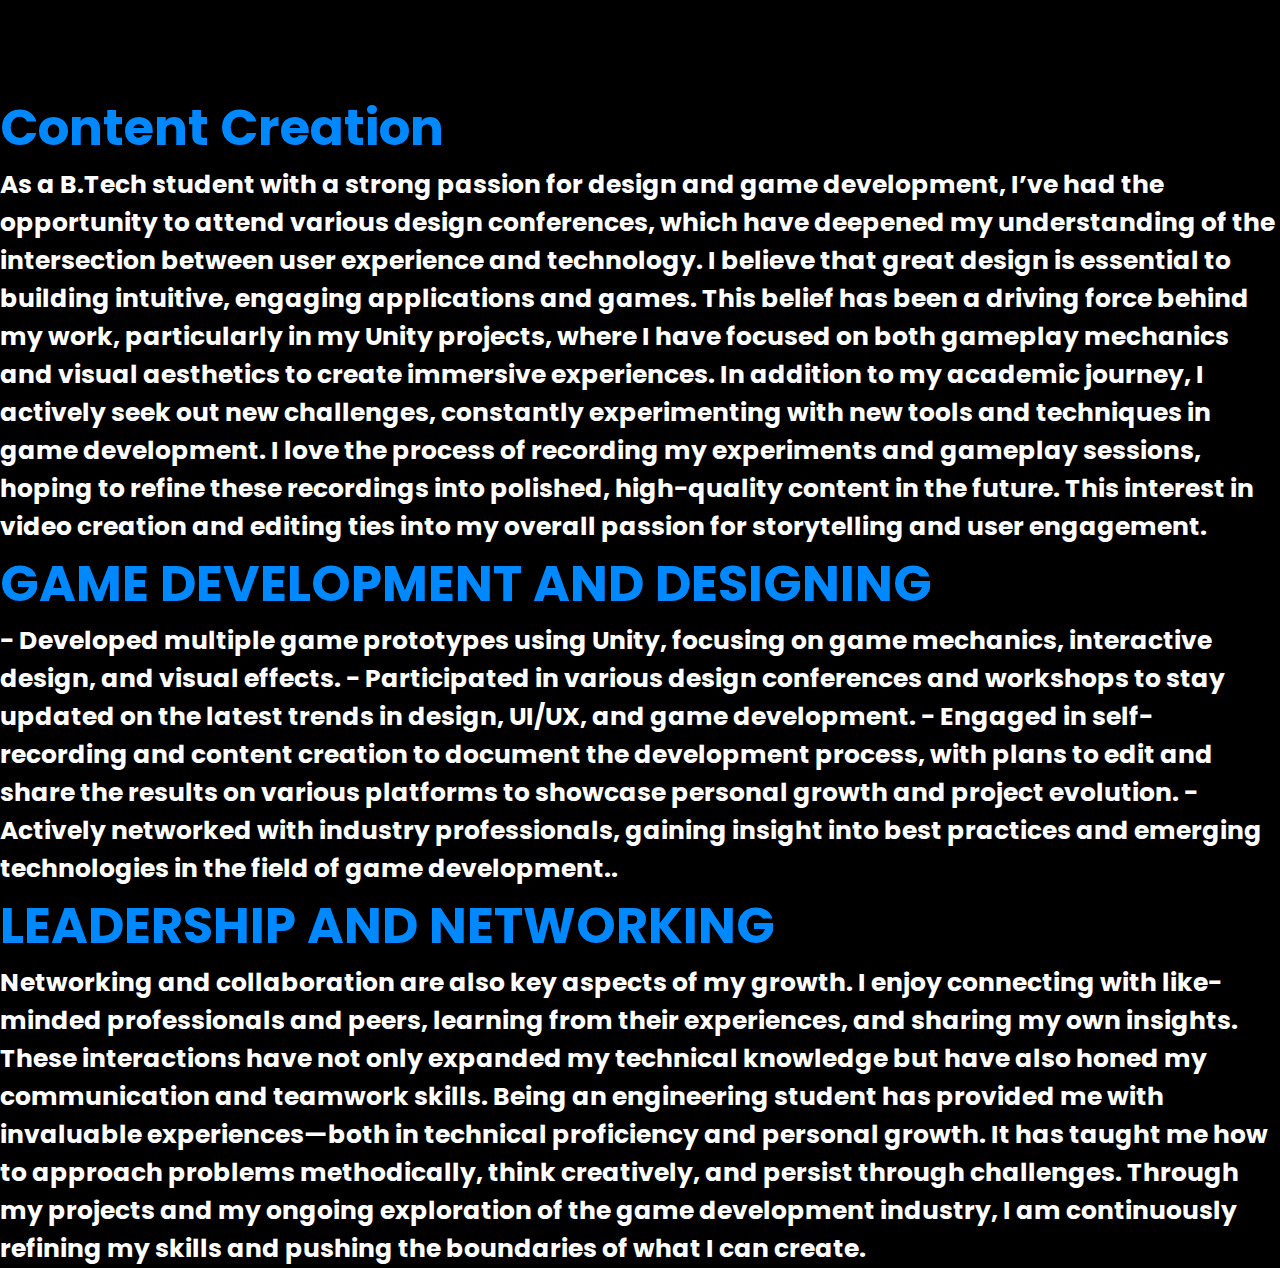
<file: services.html>
<!DOCTYPE html>
<html lang="en">
<head>
    <meta charset="UTF-8">
    <meta name="viewport" content="width=device-width, initial-scale=1.0">
    <title>Services</title>
    <link rel="stylesheet" href="services.css">
</head>
<body>
<div>
    <h1>SERVICES OFFERED</h1>
    <h2>Content Creation</h2>
    <p>
        
        As a B.Tech student with a strong passion for design and game development, I’ve had the opportunity to attend various design conferences, which have deepened my understanding of the intersection between user experience and technology. I believe that great design is essential to building intuitive, engaging applications and games. This belief has been a driving force behind my work, particularly in my Unity projects, where I have focused on both gameplay mechanics and visual aesthetics to create immersive experiences.
        
        In addition to my academic journey, I actively seek out new challenges, constantly experimenting with new tools and techniques in game development. I love the process of recording my experiments and gameplay sessions, hoping to refine these recordings into polished, high-quality content in the future. This interest in video creation and editing ties into my overall passion for storytelling and user engagement.
        
    </p>
</div>

    <h2>GAME DEVELOPMENT AND DESIGNING</h2>
    
    <p>- Developed multiple game prototypes using Unity, focusing on game mechanics, interactive design, and visual effects.
        - Participated in various design conferences and workshops to stay updated on the latest trends in design, UI/UX, and game development.
        - Engaged in self-recording and content creation to document the development process, with plans to edit and share the results on various platforms to showcase personal growth and project evolution.
        - Actively networked with industry professionals, gaining insight into best practices and emerging technologies in the field of game development..</p>
    <h2>LEADERSHIP AND NETWORKING</h2>

    <p>Networking and collaboration are also key aspects of my growth. I enjoy connecting with like-minded professionals and peers, learning from their experiences, and sharing my own insights. These interactions have not only expanded my technical knowledge but have also honed my communication and teamwork skills.
        
        Being an engineering student has provided me with invaluable experiences—both in technical proficiency and personal growth. It has taught me how to approach problems methodically, think creatively, and persist through challenges. Through my projects and my ongoing exploration of the game development industry, I am continuously refining my skills and pushing the boundaries of what I can create.
    </p>



    
</body>
</html>
</file>
<file: services.css>
@import url('https://fonts.googleapis.com/css2?family=Poppins:ital,wght@0,100;0,200;0,300;0,400;0,500;0,600;0,700;0,800;0,900;1,100;1,200;1,300;1,400;1,500;1,600;1,700;1,800;1,900&display=swap');
*{
    padding: 0px;
    font-family: "Poppins", sans-serif;
    font-weight: 700;
    font-style: normal;
    color: rgb(255, 255, 255);
    margin: 0;
}
body{
    width: 100;
    height: 100vh;
    background-color: rgb(0, 0, 0);
    background-image: url("https://i.pinimg.com/originals/34/1e/80/341e800b1f29d3e34ea2eba5a6af205c.gif");
    background-size:cover;

}
h1{
    color: rgb(93, 0, 255);
    background-image: url("https://i.pinimg.com/originals/97/e7/c2/97e7c21b1e9ba1725b150f6b40c2192c.gif");
    -webkit-text-fill-color: transparent;
    -webkit-background-clip: text;
    font-size: 60px;
}
h2{
    font-size: 50px;
    color: rgb(0, 136, 255);
}
p{
    font-size: 25px;
}
</file>
